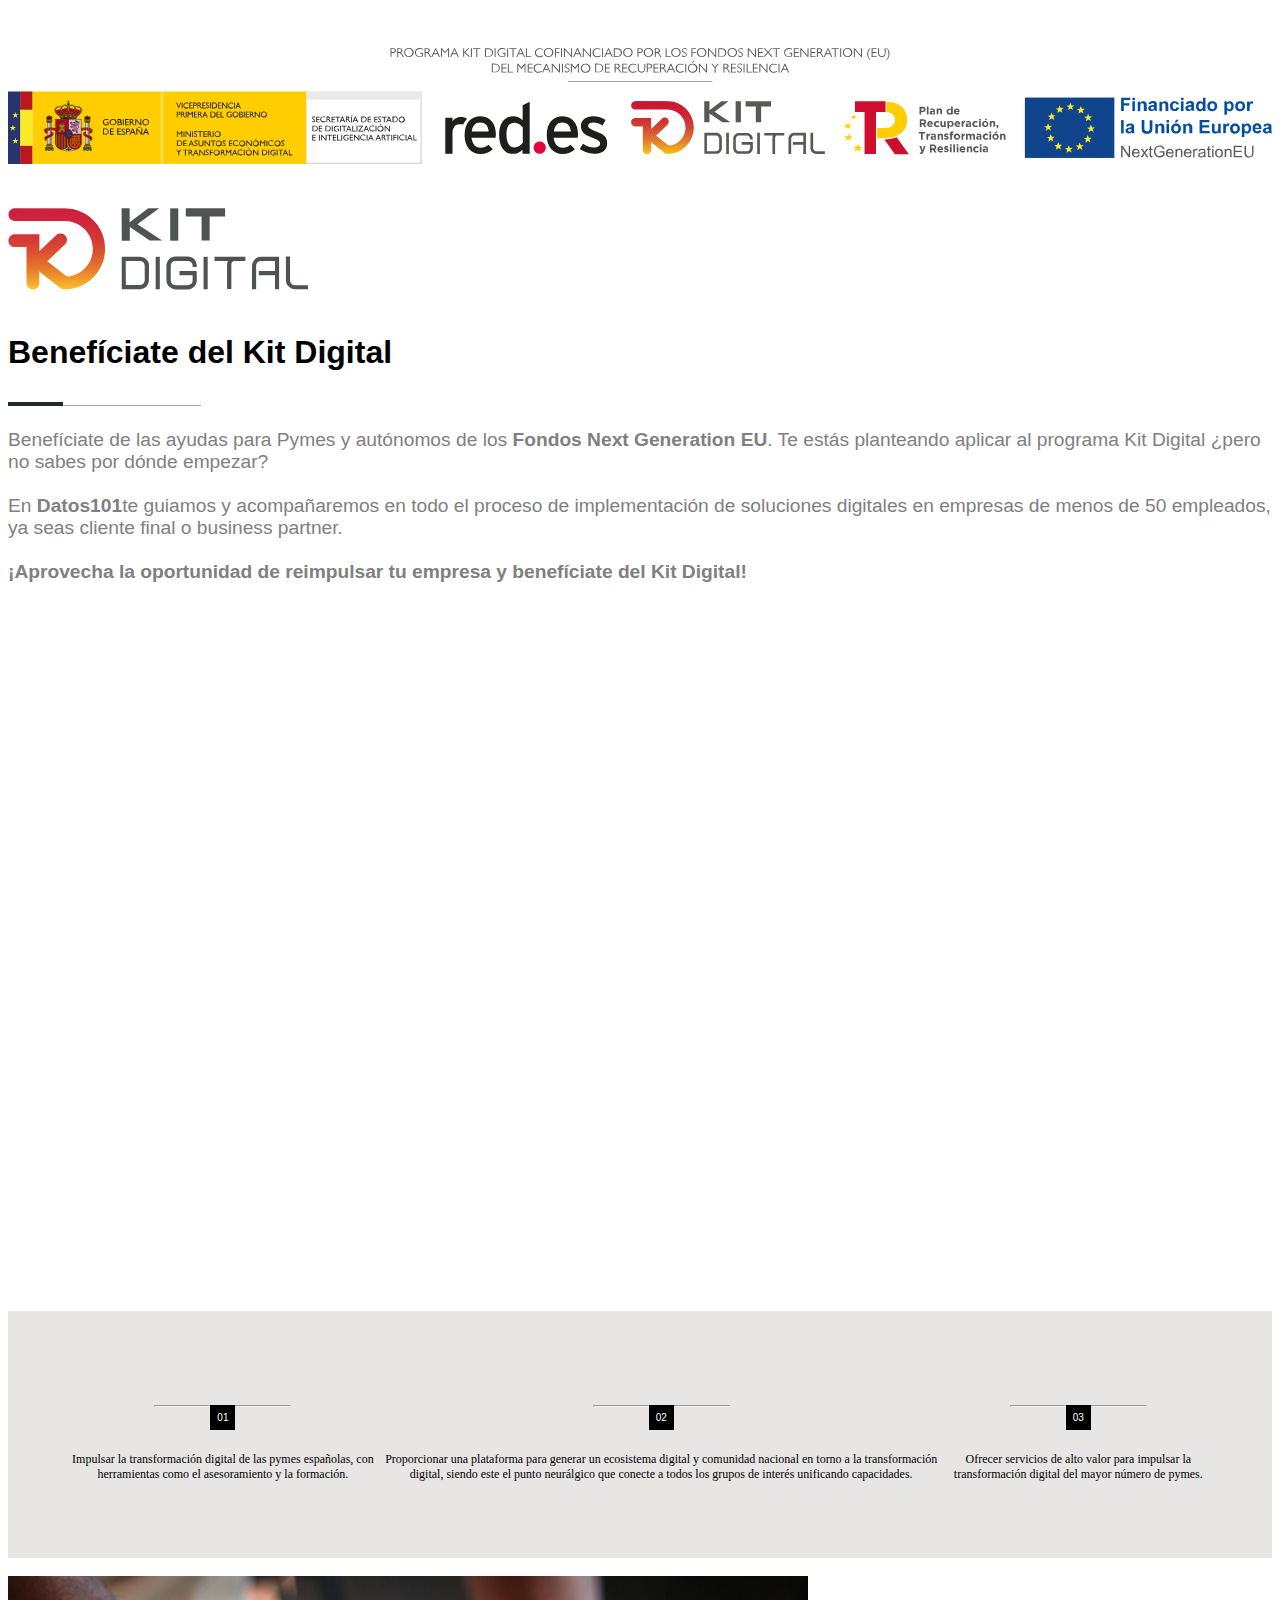
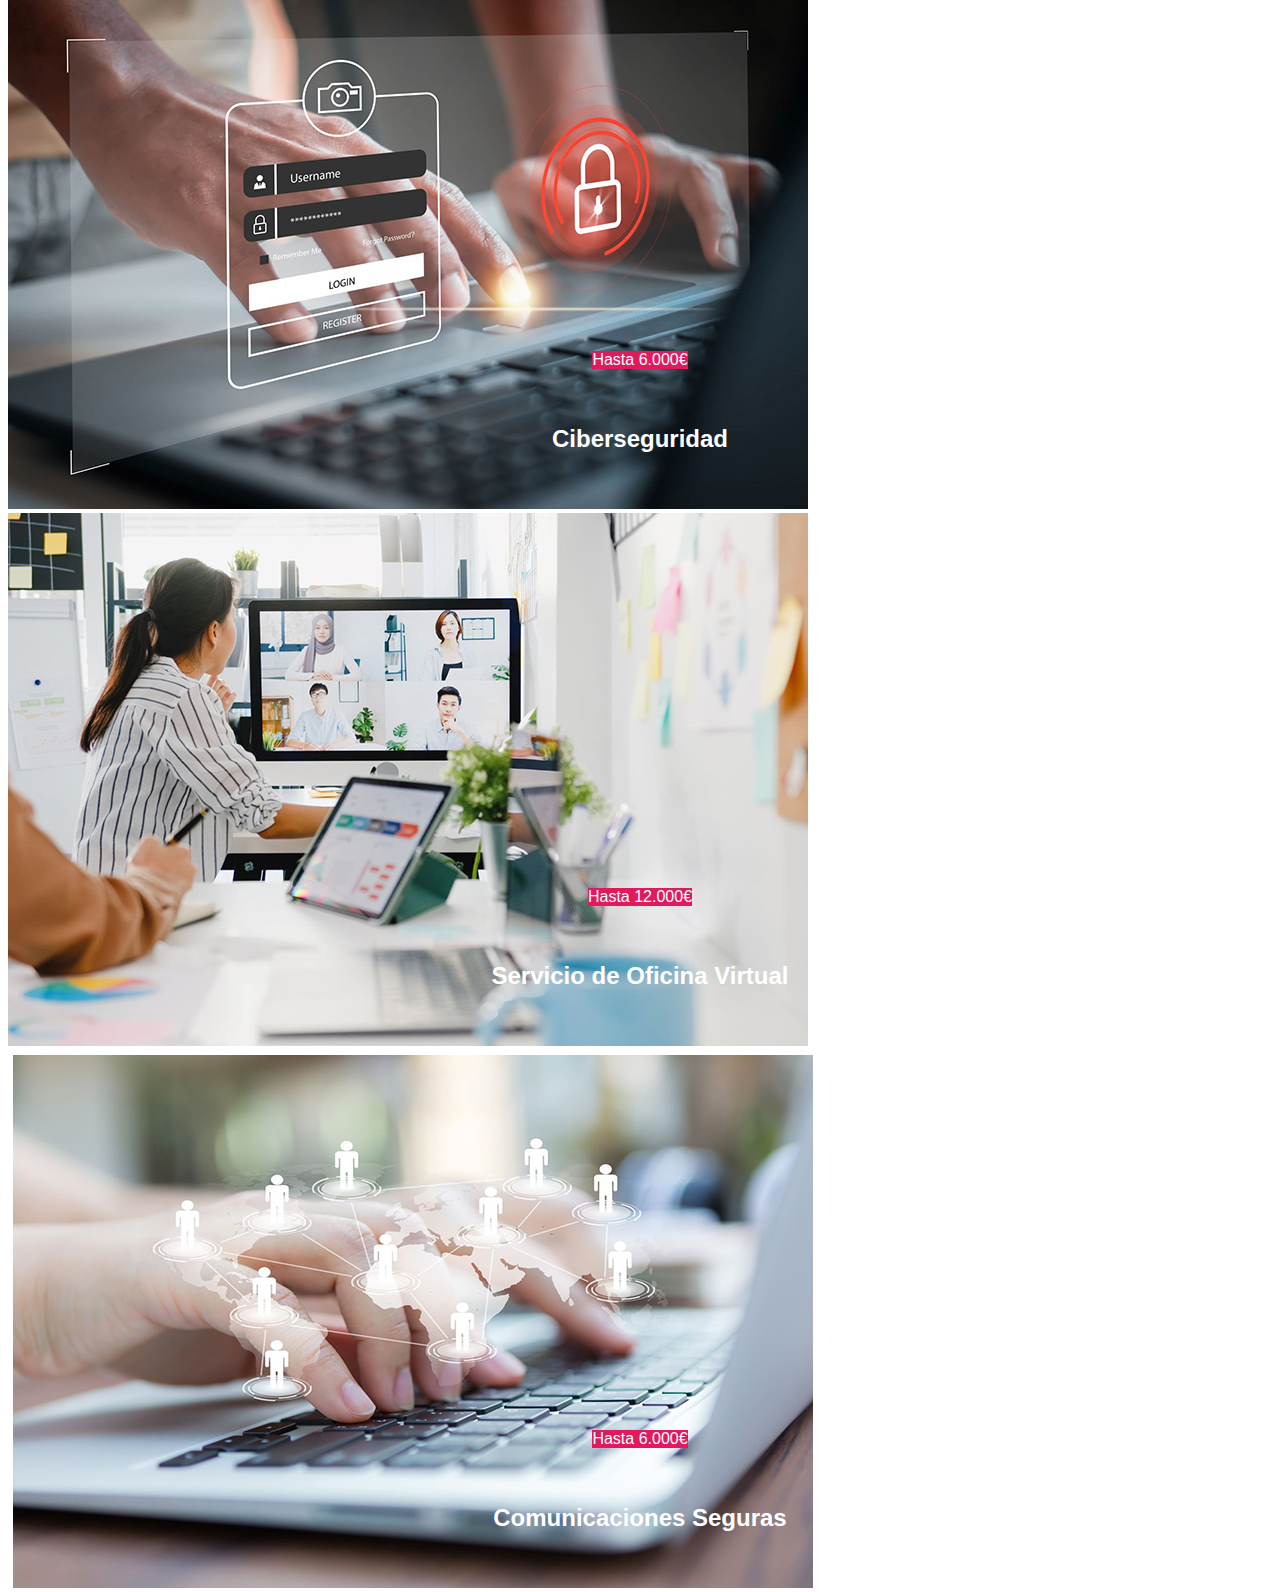
<file: index.html>
<!DOCTYPE html>
<html lang="en">

<head>
    <meta charset="UTF-8">
    <meta http-equiv="X-UA-Compatible" content="IE=edge">
    <meta name="viewport" content="width=device-width, initial-scale=1.0">
    <title>Document</title>
    <link rel="stylesheet" href="main.css">
    <link rel="stylesheet" href="provisional.css">
    <link rel="stylesheet" href="https://cdn.jsdelivr.net/npm/bootstrap@4.6.1/dist/css/bootstrap.min.css"
        integrity="sha384-zCbKRCUGaJDkqS1kPbPd7TveP5iyJE0EjAuZQTgFLD2ylzuqKfdKlfG/eSrtxUkn" crossorigin="anonymous">

</head>

<body>
    <div class="container-fluid">

        <div class="row logoRed">

            <img src="img\topbar.svg" alt="">
        </div>

        <div class="container-fluid">

            <div class="row">
                <div class="col-xs-12 col-md-7">
                    <img src="img\kitdigital.svg" alt="" width="300" />
                    <br />
                    <br />
                    <h1 class="text1">Benefíciate del Kit Digital</h1>

                    <img src="img\home_tuning_sep3.png" alt="" />


                    <p class="text2">Benefíciate de las ayudas para Pymes y autónomos de los <b>Fondos Next Generation
                            EU</b>. Te estás planteando aplicar al programa Kit Digital ¿pero no sabes por dónde
                        empezar?<br /><br />
                        En <b>Datos101</b>te guiamos y acompañaremos en todo el proceso de implementación de soluciones
                        digitales en empresas de menos de 50 empleados, ya seas cliente final o business partner.
                        <br /><br />
                        <b>¡Aprovecha la oportunidad de reimpulsar tu empresa y benefíciate del Kit Digital!</b>
                    </p>



                </div>
                <div class="col-xs-12 col-md-5">
                    <div class="embedtool"><iframe src="https://www.youtube.com/embed/lPR-pA5zPMg" frameborder="0"
                            allowfullscreen></iframe></div>
                </div>
            </div>
        </div>

        <!--caixas-->
        <div class="container-fluid">
            <div class="row target">
         
            
                    <div class="col-md-3" >
                        <div class="  numeroLinea">
                            <hr size="2px" align="right" />
                            <p class="square">01</p>
                            <hr size="2px" align="left" />
                        </div>
                        <div class="  parrafos">
                            <p class="parrafo1">Impulsar la transformación digital de las pymes españolas, con
                                herramientas como el asesoramiento y la formación.</p>
                        </div>
                    </div>
                    <div class="col-md-3">
                        <div class=" numeroLinea">
                            <hr size="2px" align="right" />
                            <p class="square">02</p>
                            <hr size="2px" align="left" />
                        </div>
                        <div class=" parrafos">
                            <p class="parrafo1">Proporcionar una plataforma para generar un ecosistema digital y
                                comunidad
                                nacional en torno a la transformación digital, siendo este el punto neurálgico que
                                conecte
                                a todos los grupos de interés unificando capacidades.
                            </p>
                        </div>
                    </div>
                    <div class="col-md-3" >
                        <div class="  numeroLinea">
                            <hr size="2px" align="right" />
                            <p class="square"> 03</p>
                            <hr size="2px" align="left" />
                        </div>
                        <div class=" parrafos">
                            <p class="parrafo1">Ofrecer servicios de alto valor para impulsar la transformación digital
                                del
                                mayor número de pymes.</p>
                        </div>
                    </div>
              
            </div>
        </div>
        <br />



        <!--enlaces-->
        <div class="container-fluid">
            <div class="row enlaces">
                <div class="col-xs-12 col-md-4 ">
                    <div class="contenedor-imagen" >
                        <a  href="https://www.datos101.com/kit-digital/">
                         
                             <img src="img\ciberseguridad-1.jpg" class="img-fluid" alt="">
                       

                            <div class="sign">
                                <div class="price">Hasta 6.000€</div>
                                <h2>Ciberseguridad</h2>
                            </div>
                        </a>

                    </div>

                </div>
                <div class="col-xs-12 col-md-4">
                    <div class="contenedor-imagen" >
                        <a href="">
                      

                                <img src="img\servicios-oficina-virtual.jpg " class="img-fluid" alt="">
                        

                            <div class="sign">
                                <div class="price">Hasta 12.000€</div>
                                <h2>Servicio de Oficina Virtual</h2>
                            </div>
                        </a>

                    </div>
                </div>
                <div class="col-xs-12 col-md-4 columnas">
                    <div class="contenedor-imagen" >
                        <a href="">
                           
                                <img src="img\comunicaciones-seguras-1.jpg"  class="img-fluid"alt="">
                     

                            <div class="sign">
                                <div class="price">Hasta 6.000€</div>
                                <h2>Comunicaciones Seguras</h2>
                            </div>
                        </a>

                    </div>
                </div>
            </div>
        </div>


</body>

</html>
</file>
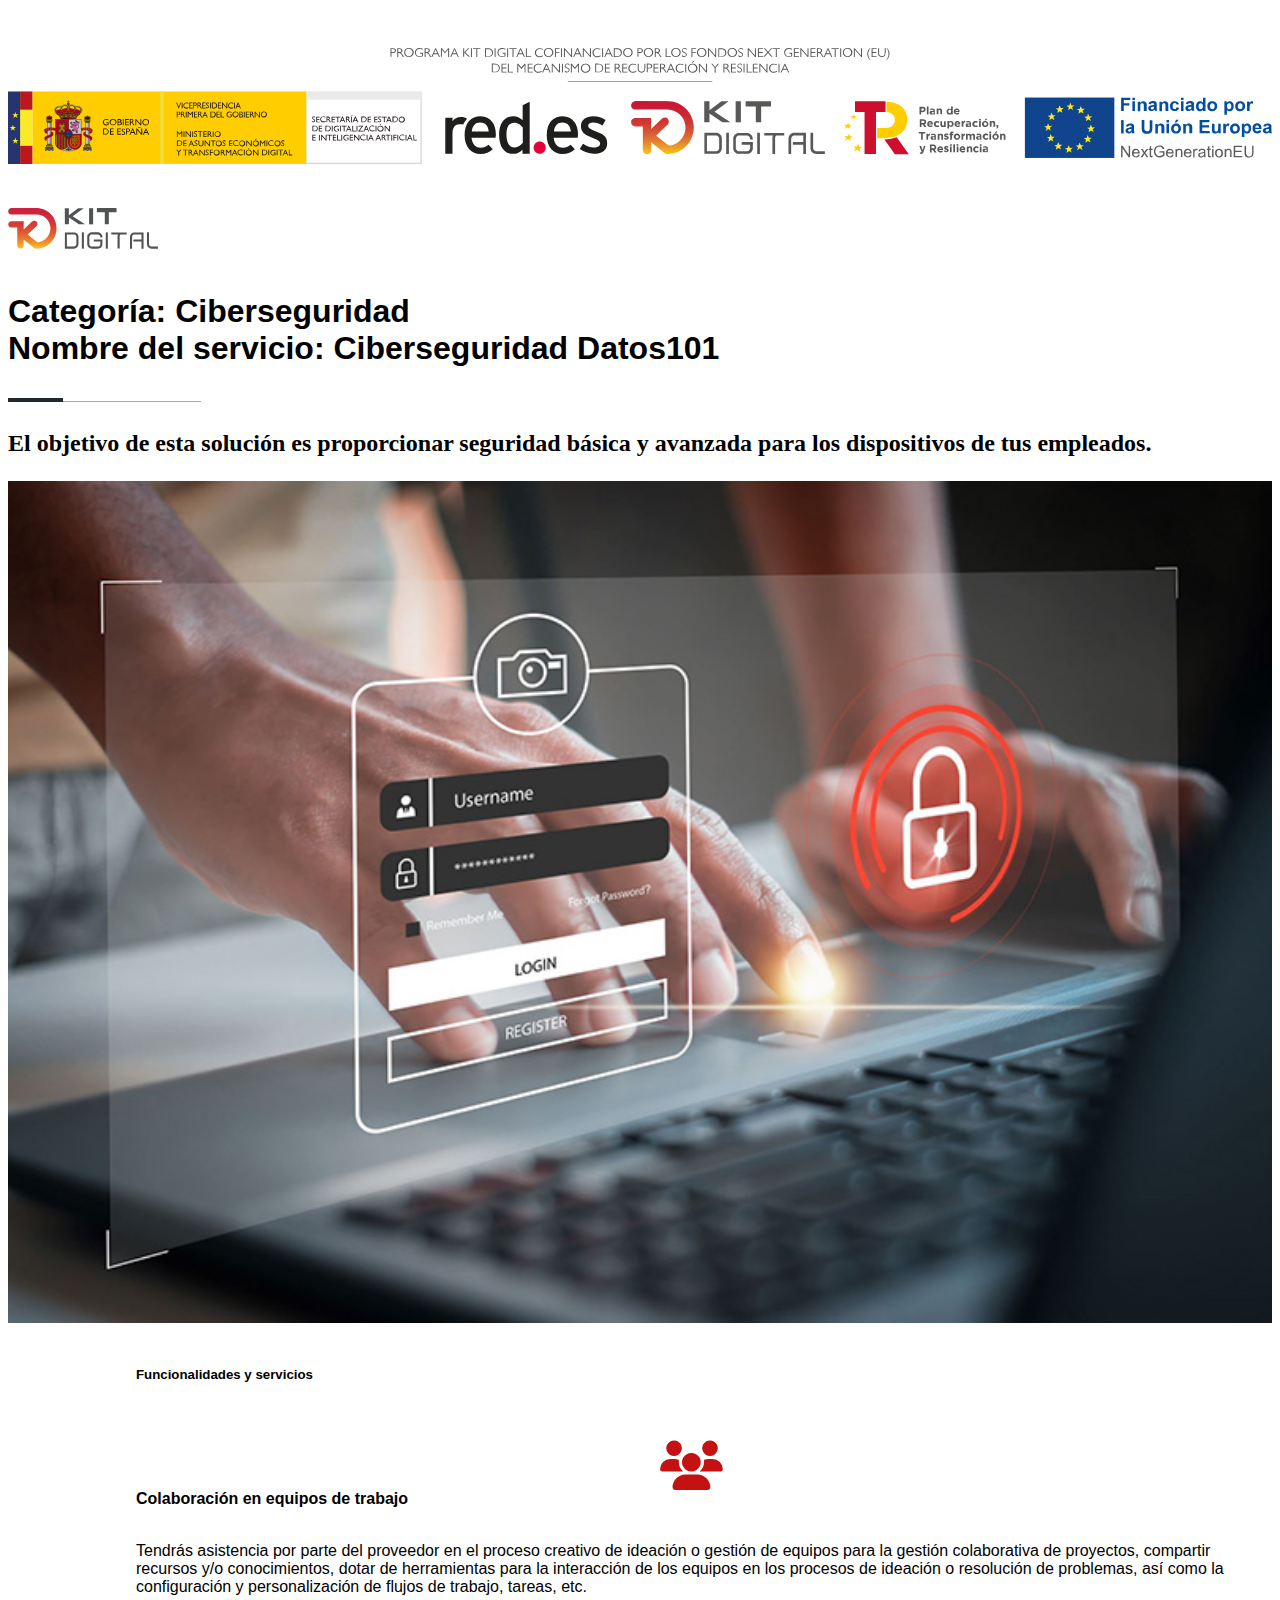
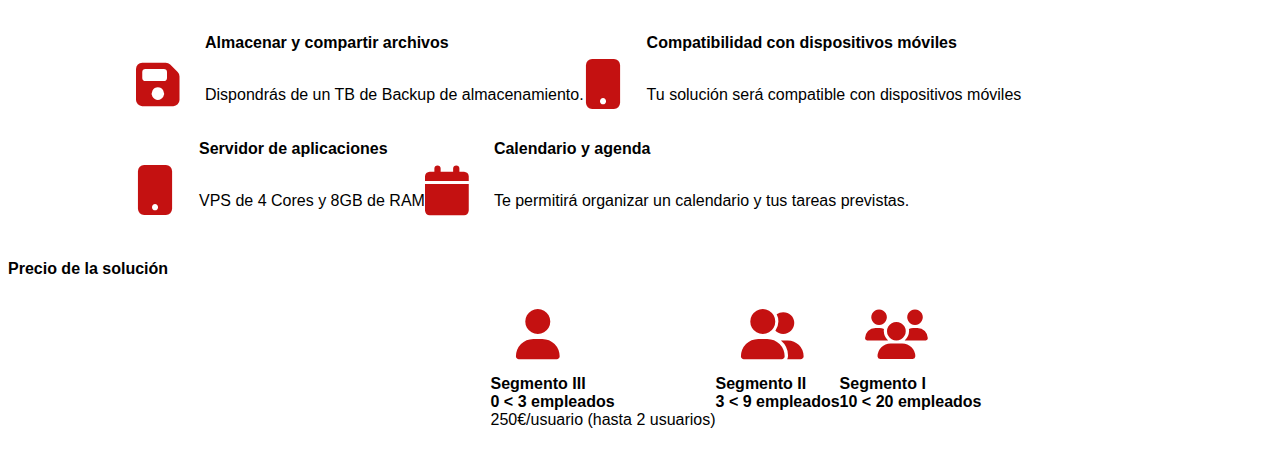
<file: ciberSeguridad.html>
<!DOCTYPE html>
<html lang="en">

<head>
    <meta charset="UTF-8">
    <meta http-equiv="X-UA-Compatible" content="IE=edge">
    <meta name="viewport" content="width=device-width, initial-scale=1.0">
    <title>Document</title>
    <link rel="stylesheet" href="main.css">
    <link rel="stylesheet" href="provisional.css">
    <link rel="stylesheet" href="https://cdn.jsdelivr.net/npm/bootstrap@4.6.1/dist/css/bootstrap.min.css"
        integrity="sha384-zCbKRCUGaJDkqS1kPbPd7TveP5iyJE0EjAuZQTgFLD2ylzuqKfdKlfG/eSrtxUkn" crossorigin="anonymous">
    <link rel="stylesheet" href="https://cdnjs.cloudflare.com/ajax/libs/font-awesome/6.1.1/css/all.min.css">

</head>

<body>
    <div class="container-fluid">

        <div class="row logoRed">

            <img src="img\topbar.svg"
               alt="">
        </div>

        <div class="container-fluid">

            <div class="row">
                <div class="col-xs-12 col-md-7">
                    <img src="img\kitdigital.svg"  
                          alt="" width="150" />
                    <br />
                    <br />
                    <h1 class="text1">Categoría: Ciberseguridad <br/>
                        Nombre del servicio: Ciberseguridad Datos101</h1>

                    <img src="img\home_tuning_sep3.png" alt=""/>


                    <p class="text3">
                        <b>El objetivo de esta solución es proporcionar seguridad básica y avanzada para los dispositivos de tus empleados.</b>
                    </p>

                        

                </div>
                <div class="col-xs-12 col-md-5">
                    <img src="img\ciberseguridad-1.jpg" alt="" width="100%"/>
                </div>
            </div>
        </div>


        <div class="container-fluid">
            <div class="row">
                <div class=" col-12 funcionalidades">
                    <h5><b> Funcionalidades y servicios</b></h5>
                </div>
                <div class="col-md-12 up">
                    <div class="col-md-6 col-sm-4 funcionalidad">
                        <div class="col-md-1 col-sm-4 justify-content-center icono">
                            <i class="fa-solid fa-users"></i>
                        </div>
                        <div class="col-md-11 col-sm-12 parrafo2">
                            <b>Colaboración en equipos de trabajo</b><br /><br />
                            <p>Tendrás asistencia por parte del proveedor en el proceso creativo de ideación o gestión de
                                equipos para la gestión colaborativa de proyectos, compartir recursos y/o conocimientos,
                                dotar
                                de herramientas para la interacción de los equipos en los procesos de ideación o resolución
                                de
                                problemas, así como la configuración y personalización de flujos de trabajo, tareas, etc.
                            </p>
                        </div>
                    </div>
                    <div class="col-md-6 col-sm-12 funcionalidad">
                        <div class="col-md-1 col-sm-12 justify-content-center icono">
                            <i class="fa-solid fa-floppy-disk"></i>
                        </div>
                        <div class="col-md-11 col-sm-12 parrafo2">
                            <b>Almacenar y compartir archivos</b><br /><br />
                            <p>Dispondrás de un TB de Backup de almacenamiento.</p>
                        </div>
                    </div>
                    <div class="col-md-6 col-sm-12 funcionalidad">
                        <div class="col-md-1 col-sm-12 justify-content-center icono">
                            <i class="fa-solid fa-mobile-button"></i>
                        </div>
                        <div class="col-md-11 col-sm-12 parrafo2">
                            <b>Compatibilidad con dispositivos móviles</b><br /><br />
                            <p>Tu solución será compatible con dispositivos móviles</p>
                        </div>
                    </div>
                    <div class="col-md-6 sm-12 funcionalidad">
                        <div class="col-md-1 col-sm-12 justify-content-center icono">
                            <i class="fa-solid fa-mobile-button"></i>
                        </div>
                        <div class="col-md-11 col-sm-12 parrafo2">
                            <b>Servidor de aplicaciones</b><br /><br />
                            <p>VPS de 4 Cores y 8GB de RAM</p>
                        </div>
                    </div>
                    <div class="col-md-6 sm-12 funcionalidad">
                        <div class="col-md-1 col-sm-12 justify-content-center icono">
                            <i class="fa-solid fa-calendar"></i>
                        </div>
                        <div class="col-md-11 col-sm-12 parrafo2"> <b>Calendario y agenda</b><br /><br />
                            <p>Te permitirá organizar un calendario y tus tareas previstas.</p>
                        </div>
                    </div>
                </div>
                <div class="col-md-12 precios">
                    <p><b>Precio de la solución</b></p>
                </div>
                <div class="col-md-8 col-sm-4 down">
                    <div class="col-md-4 col-sm-6 segmento">
                        <div class="col-md-12 col-sm-12 justify-content-center icono2">
                            <i class="fa-solid fa-user"></i>
                        </div>
                        <div class="col-md-12 col-sm-12 parrafos">
                            <p> <b>Segmento III</b></br>
                                <b>0 < 3 empleados</b></br>
                                        250€/usuario (hasta 2 usuarios)
                            </p>
                        </div>
                    </div>
                    <div class="col-md-4 col-sm-6 segmento">
                        <div class="col-md-12 col-sm-12 icono2">
                            <i class="fa-solid fa-user-group"></i>
                        </div>
                        <div class="col-md-12 col-sm-12 parrafos">
                            <p> <b>Segmento II</b>
                                </br>
                                <b>3 < 9 empleados</b>
                            </p>
                        </div>
                    </div>
                    <div class="col-md-4 col-sm-6 segmento">
                        <div class="col-md-12 col-sm-12 icono2">
                            <i class="fa-solid fa-users"></i>
                        </div>
                        <div class="col-md-12 col-sm-12 parrafos">
                            <p> <b>Segmento I</b></br>
                                <b>10 < 20 empleados</b>
                            </p>
                        </div>
                    </div>
                </div>
            </div>
        </div>

</body>

</html>
</file>
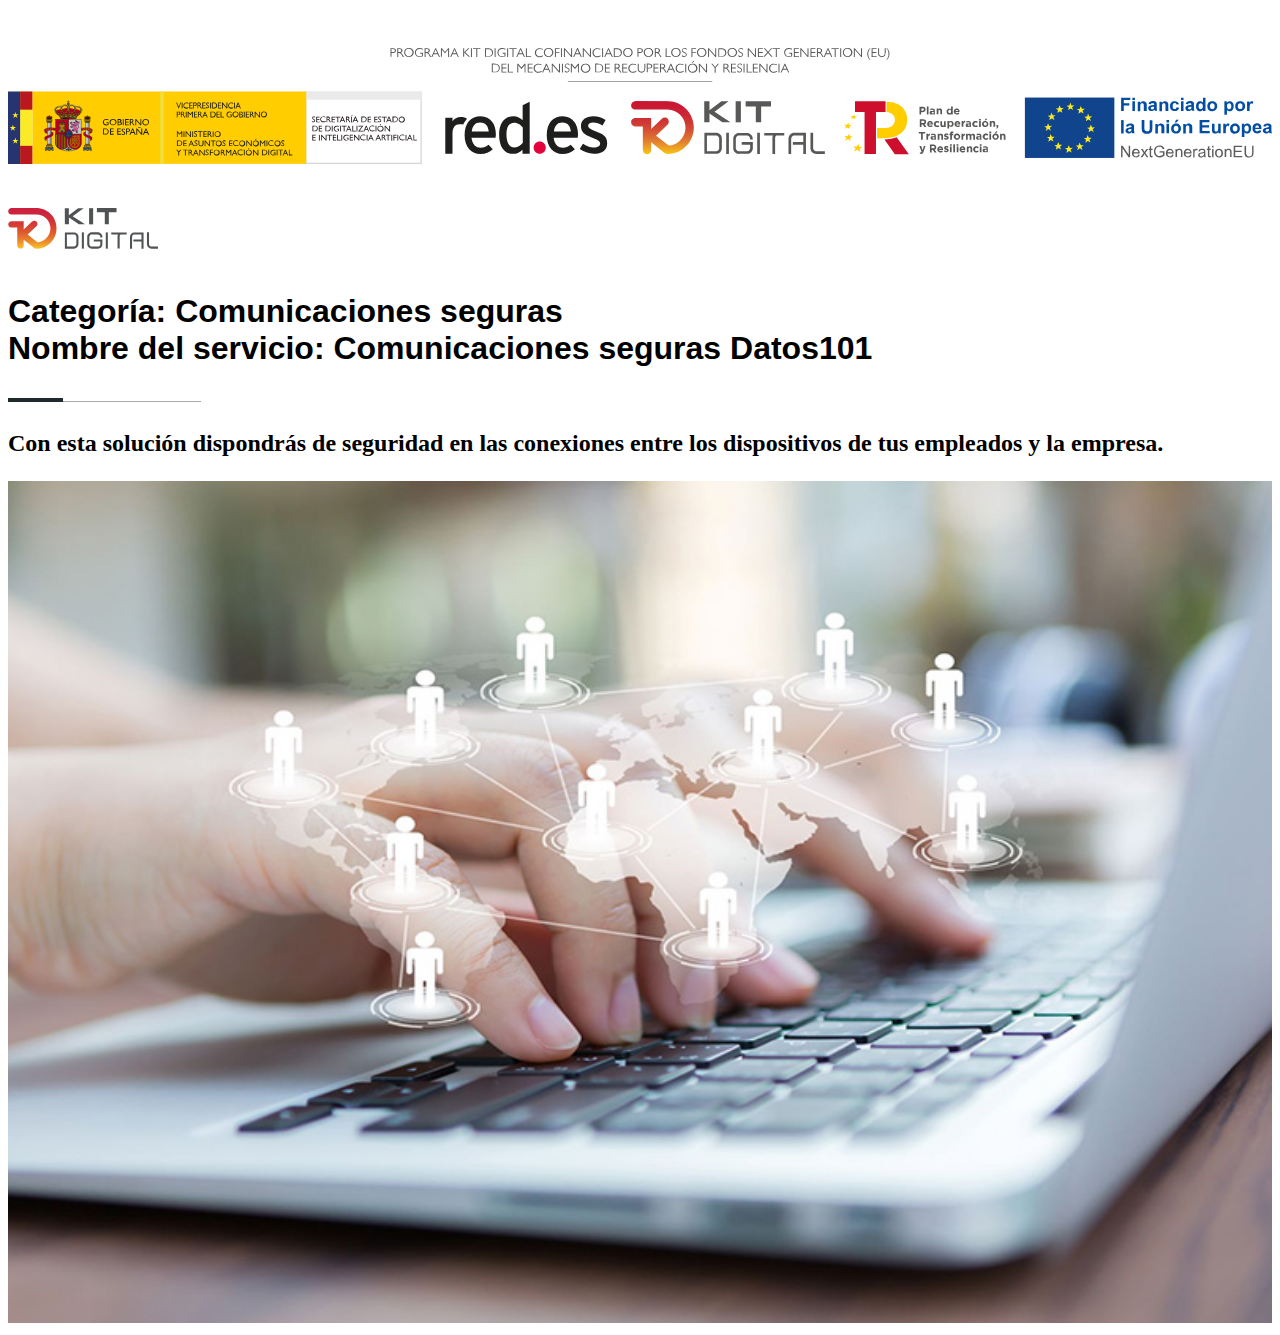
<file: comuniSegura.html>
<!DOCTYPE html>
<html lang="en">

<head>
    <meta charset="UTF-8">
    <meta http-equiv="X-UA-Compatible" content="IE=edge">
    <meta name="viewport" content="width=device-width, initial-scale=1.0">
    <title>Document</title>
    <link rel="stylesheet" href="main.css">
    <link rel="stylesheet" href="https://cdn.jsdelivr.net/npm/bootstrap@4.6.1/dist/css/bootstrap.min.css"
        integrity="sha384-zCbKRCUGaJDkqS1kPbPd7TveP5iyJE0EjAuZQTgFLD2ylzuqKfdKlfG/eSrtxUkn" crossorigin="anonymous">

</head>

<body>
    <div class="container-fluid">

        <div class="row logoRed">

            <img src="img\topbar.svg" alt="">
        </div>

        <div class="container-fluid">

            <div class="row">
                <div class="col-xs-12 col-md-7">
                    <img src="img\kitdigital.svg" alt="" width="150" />
                    <br />
                    <br />
                    <h1 class="text1">Categoría: Comunicaciones seguras <br />
                        Nombre del servicio: Comunicaciones seguras Datos101</h1>

                    <img src="img\home_tuning_sep3.png" alt="" />


                    <p class="text3">
                        <b>Con esta solución dispondrás de seguridad en las conexiones
                        entre los dispositivos de tus empleados y la empresa.</b>
                    </p>



                </div>
                <div class="col-xs-12 col-md-5">
                    <img src="img\comunicaciones-seguras-1.jpg" alt="" width="100%" />
                </div>
            </div>
        </div>
</body>

</html>
</file>
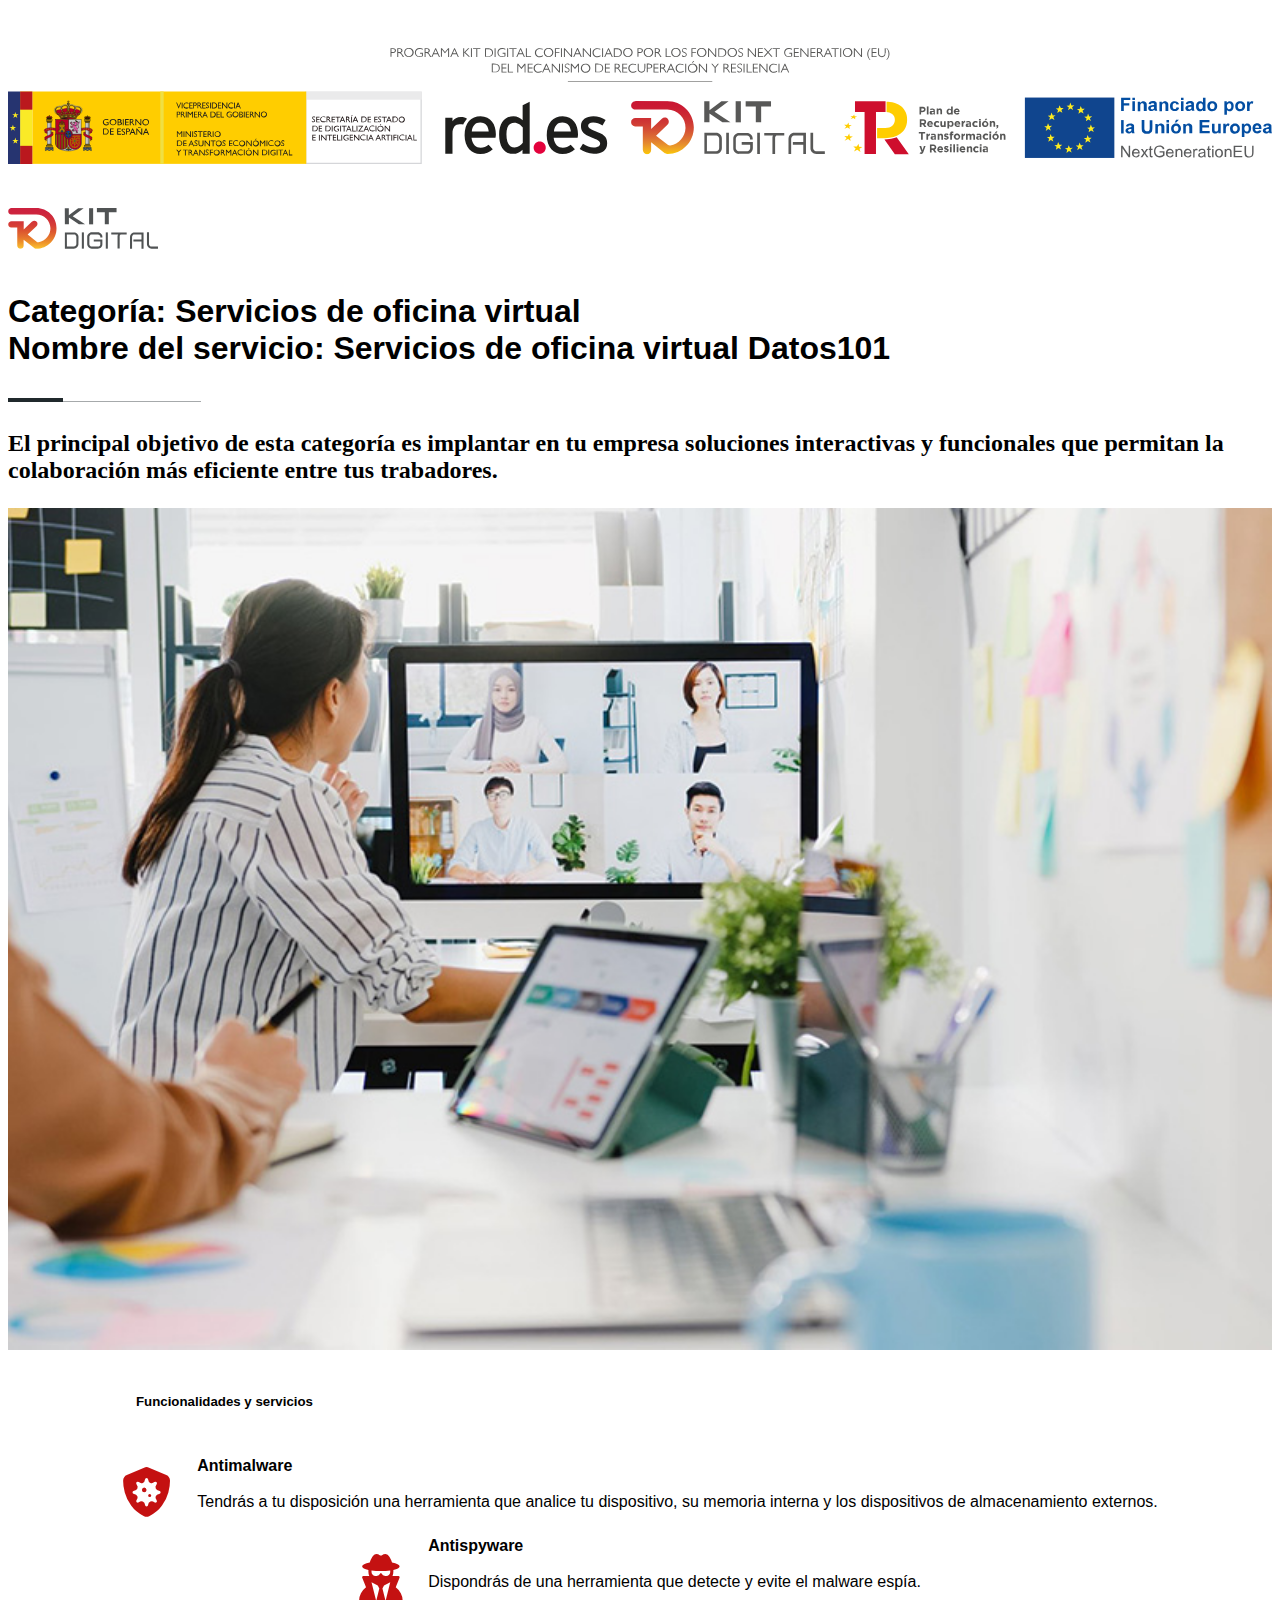
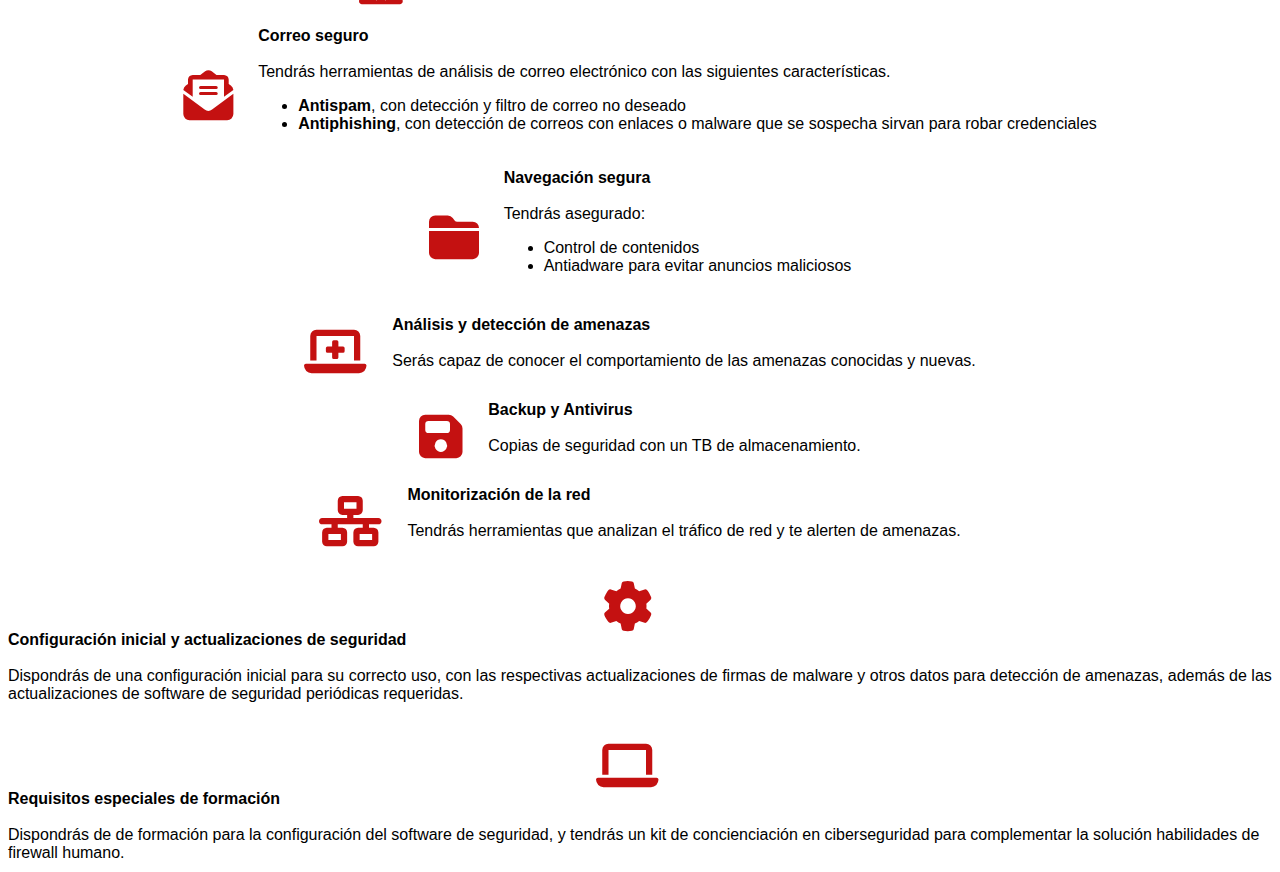
<file: oficinaVirtual.html>
<!DOCTYPE html>
<html lang="en">

<head>
    <meta charset="UTF-8">
    <meta http-equiv="X-UA-Compatible" content="IE=edge">
    <meta name="viewport" content="width=device-width, initial-scale=1.0">
    <title>Document</title>
    <link rel="stylesheet" href="main.css">
    <link rel="stylesheet" href="provisional.css">
    <link rel="stylesheet" href="https://cdn.jsdelivr.net/npm/bootstrap@4.6.1/dist/css/bootstrap.min.css"
        integrity="sha384-zCbKRCUGaJDkqS1kPbPd7TveP5iyJE0EjAuZQTgFLD2ylzuqKfdKlfG/eSrtxUkn" crossorigin="anonymous">
    <link rel="stylesheet" href="https://cdnjs.cloudflare.com/ajax/libs/font-awesome/6.1.1/css/all.min.css">

</head>

<body>
    <div class="container-fluid">

        <div class="row logoRed">

            <img src="img\topbar.svg" alt="">
        </div>

        <div class="container-fluid">

            <div class="row">
                <div class="col-xs-12 col-md-7">
                    <img src="img\kitdigital.svg" alt="" width="150" />
                    <br />
                    <br />
                    <h1 class="text1">Categoría: Servicios de oficina virtual <br />
                        Nombre del servicio: Servicios de oficina virtual Datos101</h1>

                    <img src="img\home_tuning_sep3.png" alt="" />


                    <p class="text3">
                        <b>El principal objetivo de esta categoría es implantar en tu empresa soluciones interactivas
                            y funcionales que permitan la colaboración más eficiente entre tus trabadores.</b>
                    </p>



                </div>
                <div class="col-xs-12 col-md-5">
                    <img src="img\servicios-oficina-virtual.jpg" alt="" width="100%" />
                </div>
            </div>
        </div>

        <div class="container">


            <div class="row">
    
                <!-- <div class="col-md-12 col-sd-12 head">
                    <img src="img/kitDigitalCabecera.png" alt="kit digital" />
                </div> -->
    
                <div class=" col-12 funcionalidades">
                    <h5><b> Funcionalidades y servicios</b></h5>
                </div>
    
                <div class="col-md-6 col-sm-12 funcionalidad">
    
                    <div class="col-md-1 col-sm-12 justify-content-center icono">
                        <i class="fa-solid fa-shield-virus"></i>
                    </div>
    
                    <div class="col-md-11 col-sm-12 parrafo2">
                        <b>Antimalware</b><br /><br />
                        Tendrás a tu disposición una herramienta que analice tu dispositivo, su memoria interna y los
                        dispositivos de almacenamiento externos.
                    </div>
                </div>
    
                <div class="col-md-6 col-sm-12 funcionalidad">
                    <div class="col-md-1 col-sm-12 justify-content-center icono">
                        <i class="fa-solid fa-user-secret"></i>
                    </div>
    
                    <div class="col-md-11 col-sm-12 parrafo2">
                        <b>Antispyware</b><br /><br />
                        Dispondrás de una herramienta que detecte y evite el malware espía.</p>
                    </div>
                </div>
    
                <div class="col-md-6 col-sm-12 funcionalidad">
    
                    <div class="col-md-1 col-sm-12 justify-content-center icono"><i
                            class="fa-solid fa-envelope-open-text"></i>
                    </div>
    
                    <div class="col-md-11 col-sm-12 parrafo2">
                        <b>Correo seguro</b><br /><br />
                        Tendrás herramientas de análisis de correo electrónico con las siguientes características.
                        <ul>
                            <li><b>Antispam</b>, con detección y filtro de correo no deseado</li>
                            <li><b>Antiphishing</b>, con detección de correos con enlaces o malware que se sospecha
                                sirvan
                                para robar credenciales</li>
                        </ul>
                    </div>
                </div>
    
                <div class="col-md-6 sm-12 funcionalidad">
    
                    <div class="col-md-1 col-sm-12 justify-content-center icono"><i
                            class="fa-solid fa-folder-closed"></i></i></div>
    
                    <div class="col-md-11 col-sm-12 parrafo2"> <b>Navegación segura</b><br /><br />
                        Tendrás asegurado:
                        <ul>
                            <li>Control de contenidos</li>
                            <li>Antiadware para evitar anuncios maliciosos</li>
                        </ul>
                    </div>
                </div>
    
                <div class="col-md-6 funcionalidad">
    
                    <div class="col-md-1 col-sm-12 justify-content-center icono">
                        <i class="fa-solid fa-laptop-medical"></i>
                    </div>
    
                    <div class="col-md-11 col-sm-12 parrafo2"> <b>Análisis y detección de amenazas</b><br /><br />
                        Serás capaz de conocer el comportamiento de las amenazas conocidas y nuevas.
                    </div>
                </div>
    
                <div class="col-md-6 funcionalidad">
    
                    <div class="col-md-1 col-sm-12 justify-content-center icono">
                        <i class="fa-solid fa-floppy-disk"></i>
                    </div>
    
                    <div class="col-md-11 col-sm-12 parrafo2"> <b>Backup y Antivirus</b><br /><br />
                        Copias de seguridad con un TB de almacenamiento.
                    </div>
                </div>
    
                <div class="col-md-6 funcionalidad">
    
                    <div class="col-md-1 col-sm-12 justify-content-center icono"><i class="fa-solid fa-network-wired"></i>
                    </div>
    
                    <div class="col-md-11 col-sm-12 parrafo2"> <b>Monitorización de la red</b><br /><br />
                        Tendrás herramientas que analizan el tráfico de red y te alerten de amenazas.
                    </div>
                </div>
    
                <div class="col-md-6 funcionalidad">
    
                    <div class="col-md-1 col-sm-12 justify-content-center icono"><i class="fa-solid fa-gear"></i></div>
    
                    <div class="col-md-11 col-sm-12 parrafo2">
                        <b>Configuración inicial y actualizaciones de seguridad</b><br /><br />
                        Dispondrás de una configuración inicial para su correcto uso, con las respectivas
                        actualizaciones de firmas de malware y otros datos para detección de amenazas, además de las
                        actualizaciones de software de seguridad periódicas requeridas.
                    </div>
                </div>
    
                <div class="col-md-6 funcionalidad">
    
                    <div class="col-md-1 col-sm-12 justify-content-center icono"><i class="fa-solid fa-laptop"></i>
                    </div>
    
                    <div class="col-md-11 col-sm-12 parrafo2"> <b>Requisitos especiales de formación</b><br /><br />
                        Dispondrás de de formación para la configuración del software de seguridad, y tendrás un kit de
                        concienciación en ciberseguridad para complementar la solución habilidades de firewall humano.
                    </div>
                </div>
    
                
    
            </div>
        </div>
</body>

</html>
</file>
<file: main.css>
body{
    font-family: -apple-system, BlinkMacSystemFont, 'Segoe UI', Roboto, Oxygen, Ubuntu, Cantarell, 'Open Sans', 'Helvetica Neue', sans-serif;
}
.col-12 {
    margin-top: 10px;
}

.text1 {
    font-size: xx-large;
    font-weight: bold;
    font-style: normal;
    /* font-family: -apple-system, BlinkMacSystemFont, 'Segoe UI', Roboto, Oxygen, Ubuntu, Cantarell, 'Open Sans', 'Helvetica Neue', sans-serif; */
    
}

.caja1 {
    padding-top: 40px;
    padding-bottom: 40px;
}

.text2 {
    color: grey;
    font-weight: 500;
    font-size: 1.2em;
}

.text3 {
    font-size: x-large;
    font-weight: bold;
    font-family:'Montserrat';
}


.embedtool {
    position: relative;
    height: 0;
    padding-top: 56%;
    overflow: hidden;
    max-width: 100%;
}

.embedtool iframe,
.embedtool object,
.embedtool embed {
    position: absolute;
    top: 0;
    left: 0;
    width: 100%;
    height: 100%;
}

.embedtool .fluid-vids {
    position: initial !important
}
.logoRed{
    padding-bottom: 40px;
    padding-top: 40px;
}
</file>
<file: provisional.css>
.columnas {
    padding: 0px;
    height: 300px;
    border: 5px solid white;

}


.price {
    background-color: rgb(224, 26, 92);
    position: absolute;
    top: 25%;
    color: white;
}

.sign {
    position: absolute;
    width:100%;
    height: 40%;
    bottom: 0px;
    left: 0px;
    background-color: none;
    display: flex;
    align-items: center;
    justify-content: center;
    transition: all 0.4s ease-in-out
}

.sign h2 {
    position: absolute;
    top: 50%;
    color: white;
    font-weight: bold;
}

/*.i img {
    height: 100%;
    width: 100%;
}

.i {
    width: 100%;
    height: 100%;
    left: 0px;
    position: absolute;

} */
.contenedor-imagen {position:relative;
}
.contenedor-imagen:hover > a .sign {background-color: black;
}


/*proba css caixas*/

.target {
    display: flex;
    justify-content: center;
    padding: 5vw;
    height: 100%;
    align-items: flex-start;
    background-color: rgb(232, 229, 229);
}

.parrafo1 {
    font-family: 'Roboto';
    display: flex;
    justify-content: center;
    font-weight: 290;
    text-align: center;
    font-size: 12px;
}

.square {
    display: flex;
    background-color: black;
    color: white;
    height: 25px;
    width: 25px;
    font-size: 10px;
    justify-content: center;
    align-items: center;
}

.principal {
    display: flex;
    flex-wrap: wrap;
    background-color: rgb(232, 229, 229);
    justify-content: center;
}

.numeroLinea {
    display: flex;
    justify-content: center;
    margin-top: 20px;
}

hr {
    color: green;
    width: 6vh;
    font-size: 20px;
}



.up {

    display: flex;

    justify-content: left;

    align-items: center;

    align-content: center;

    flex-wrap: wrap;

    margin-left: 10vw;


}



i {

    color: rgb(196, 17, 17);

    font-size: 50px;

    justify-items: right;

    margin-top: 15px;

    margin-right: 25px;



}



.funcionalidades {

    display: inline-block;

    margin-left: 10vw;

    margin-top: 2vh;

}



.funcionalidad {

    display: flex;

    flex-wrap: wrap;

    justify-content: center;

    align-items: center;

    padding-top: 20px;



}



.icono {

    display: flex;

    flex-direction: 0px;



}



.funcionalidad::before {

    display: inline-block;

    position: absolute;

    color: #333;

    text-decoration: none

}



.funcionalidad::after {



    position: relative;

    justify-content: center;

    color: #333;

    text-decoration: none;

    content: "";

    display: flex;

    align-content: center;

    height: 2px;

    width: 0px;

    transition: all .8s;

    justify-content: center;



}



.funcionalidad:hover::after {

    width: 15%;

    background: black;



}

.down{

    display: flex;

    position: relative;

    flex-wrap: wrap;

    justify-content: center;

    margin-left: 15vw;

   

    

}



.icono2 {

    margin-left: 2vw;

    



}

.parrafos{

    display: inline-flexbox;

    

}



.precios{

    display: inline;

    margin-left: 10vw;

    margin-top: 5vh;

}
</file>
